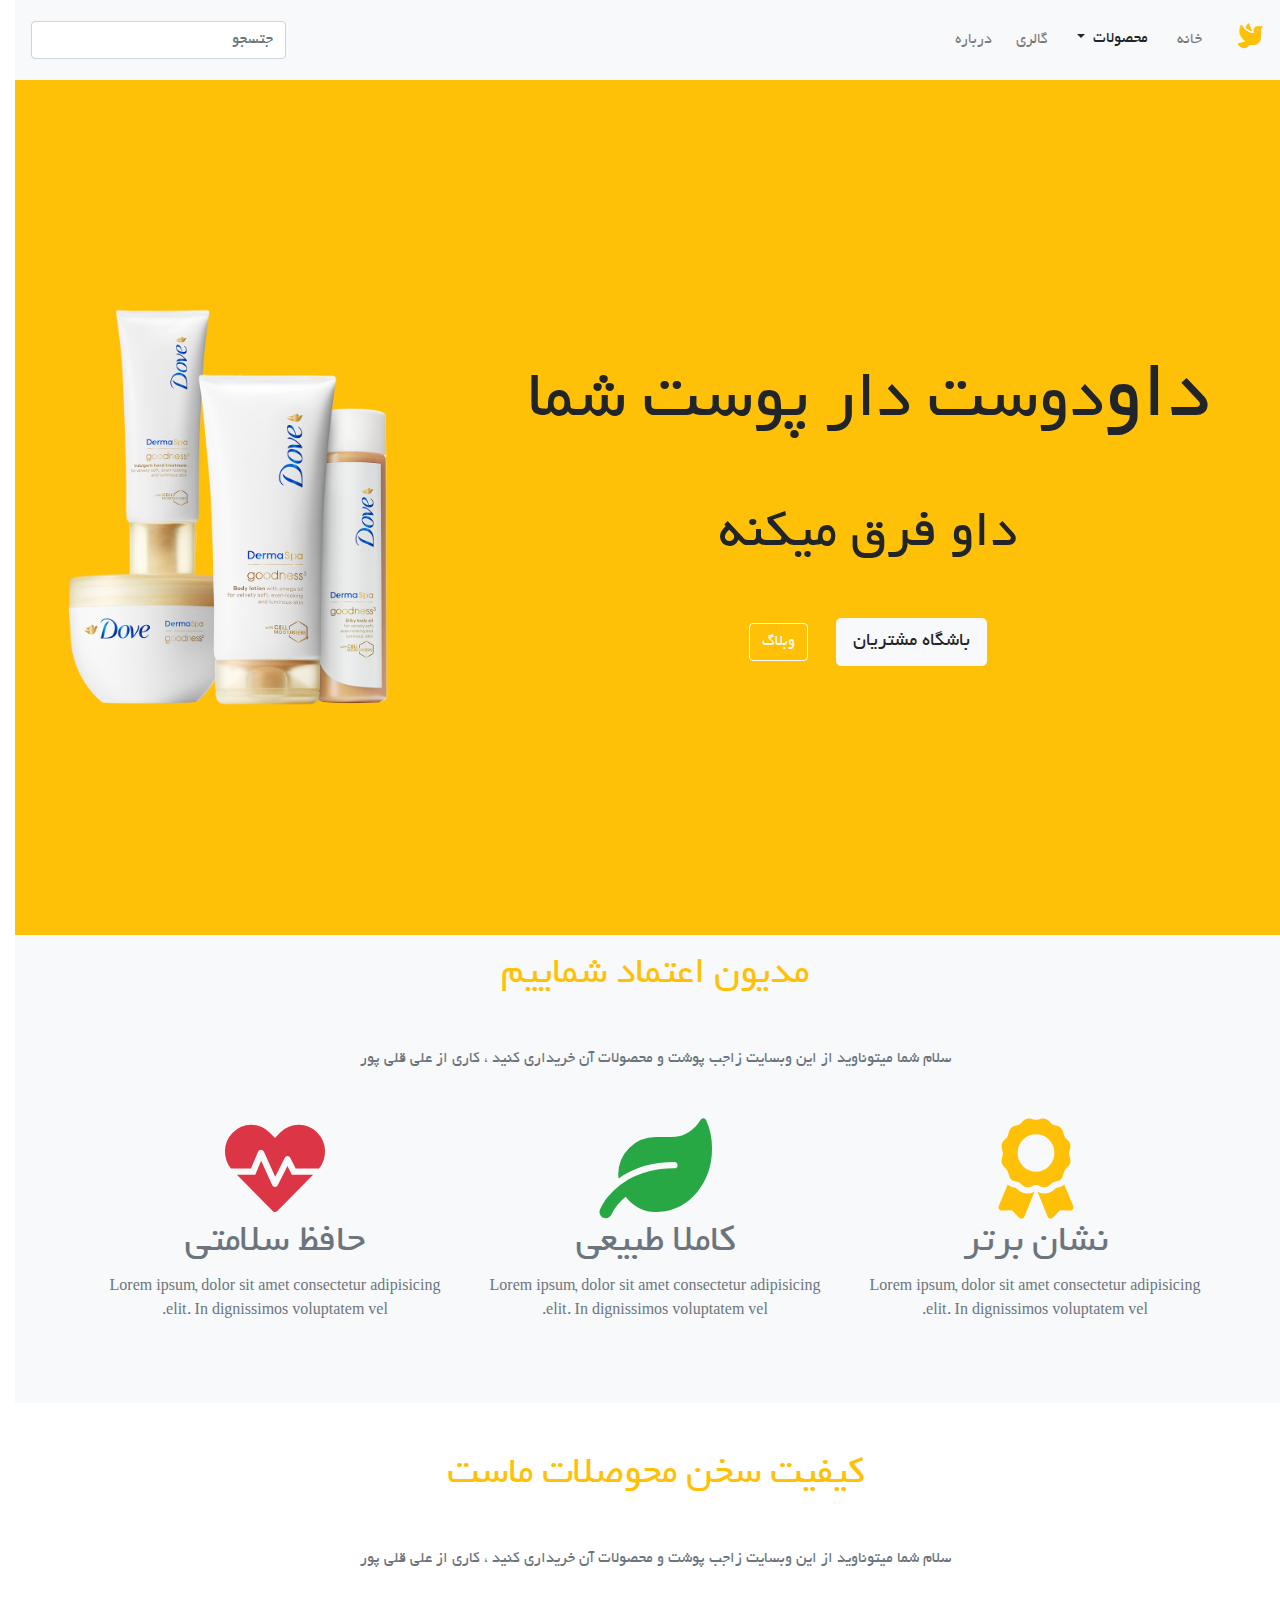
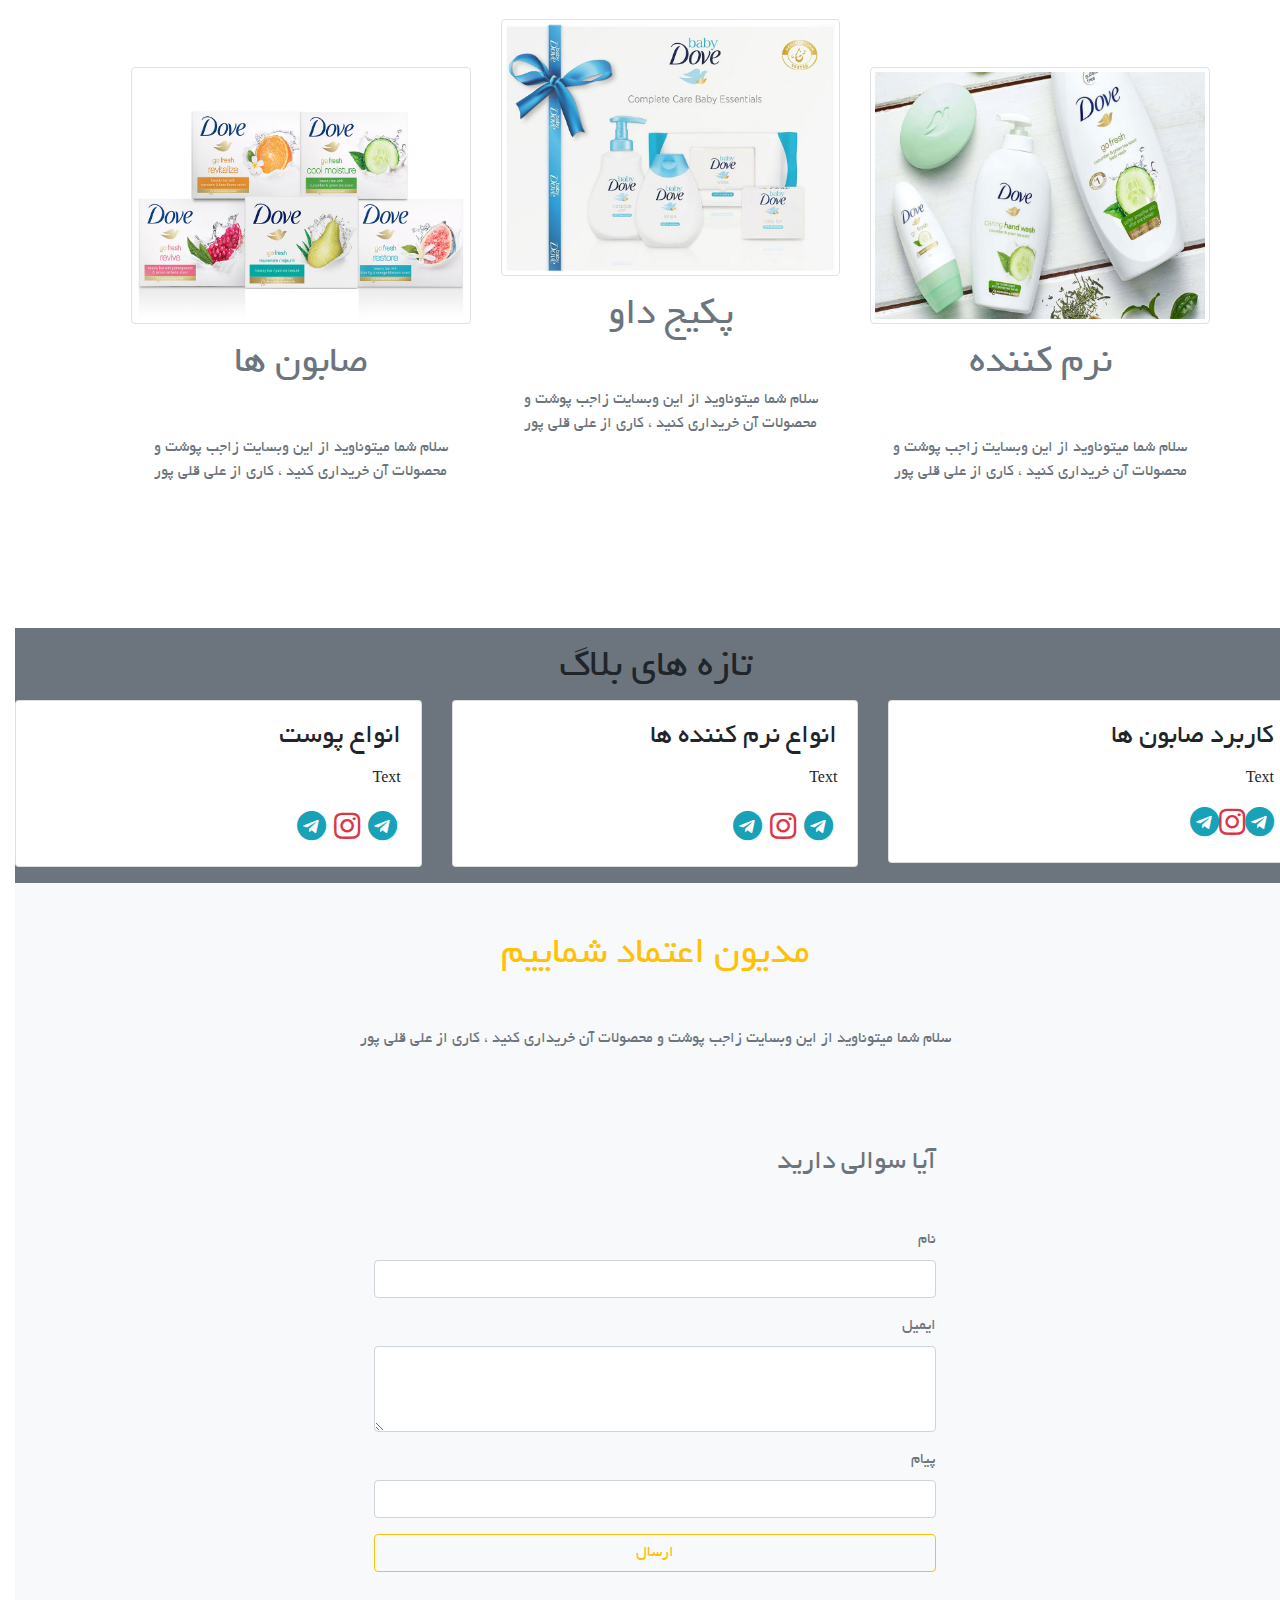
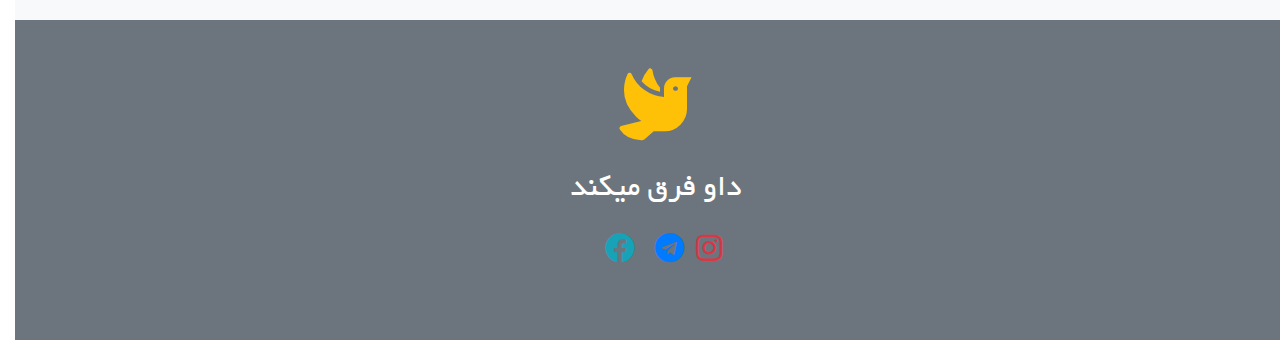
<file: index.html>
<!DOCTYPE html>
<html lang="en">
<head>
    <meta charset="UTF-8">
    <meta name="viewport" content="width=device-width, initial-scale=1.0">
    <title>Dove project bootstrap</title>
    <link rel="stylesheet" href="css/bootstrap.min.css">
    <link rel="stylesheet" href="css/bootstrap.rtl.css">
    <link rel="stylesheet" href="css/bootstrap.fa.min.css">
    <link rel="stylesheet" href="css/main.css">
    <link rel="title icon" type="image/png" href="img/logo.png">
    <link
    rel="stylesheet"
    href="https://use.fontawesome.com/releases/v5.13.0/css/all.css"
  />
</head>
<body dir="rtl">
<!-- Navbar -->
 <nav style="height: ; background-color: #f0f8ff;" class="navbar navbar-expand-lg navbar-light position-sticky sticky-top bg-light">
    <button class="navbar-toggler" data-toggle="collapse" data-target="#navme">
        <span class="navbar-toggler-icon"></span>
    </button>
<a href="" class="navbar-brand text-warning ml-3">
    <i class="fas fa-dove" style="font-size: 25px;"></i>
</a>
<div class="collapse navbar-collapse" id="navme">
    <ul class="navbar-nav d-flex flex-row m-2 list-unstyled">
        <li class="nav-item p-1">
            <a href="" class="nav-link">خانه</a>
        </li>
        <li class="nav-item p-1" >
         <div class="dropdown">
           <button class="btn  dropdown-toggle" type="button" id="dropdownMenuButton" data-bs-toggle="dropdown">
             محصولات
           </button>
           <ul  dir="rtl" class="dropdown-menu" aria-labelledby="dropdownMenuButton">
             <li><a class="dropdown-item text-right" href="#">مرطوب کننده</a></li>
             <li><a class="dropdown-item text-right" href="#">صابون</a></li>
             <li><a class="dropdown-item text-right" href="#">پک داو</a></li>
           </ul>
         </div>
        </li>
        <li class="nav-item p-1">
            <a href="" class="nav-link">گالری</a>
        </li>
        <li class="nav-item p-1">
            <a href="" class="nav-link">درباره</a>
        </li>
    </ul>
    <form class="form-inline mr-auto">
        <div class="form-group">
            <label for=""></label>
            <input type="text" name="" id="" class="form-control" placeholder="جتسجو" aria-describedby="helpId">
            
        </div>
    </form>

</div>
 </nav>
<!-- banner -->
 <section>
<div class="container-fluid">
    <div class="row bg-warning align-items-center" style="height:95vh;">
<div class="col-md-6 col-lg-8 text-center">
    <h1 class="display-3 tetx-white"><span class="display-2">داو</span>دوست دار پوست شما</h1>
<h2 class="display-4 my-5">داو فرق میکنه</h2>
<a href="" class="btn btn-light btn-lg ml-4">باشگاه مشتریان</a>
<a href="" class="btn btn-outline-light">وبلاگ</a>
</div>
<div class="col-md-6 col-lg-4">
    <img src="img/products.png" alt="" class="img-fluid d-none d-md-block">
    
        </div>

    </div>
 
 </section>
<!-- feachers -->
 <section class="bg-light py-3">
    <div class="container">
<div class="text-center">
    <h1 class="text-warning">مدیون اعتماد شماییم</h1>
    <p class="text-muted my-5">سلام شما میتوناوید از این وبسایت زاجب پوشت و محصولات آن خریداری کنید ، کاری از علی قلی پور</p>
</div>
<div class="row my-5 text-center">
    <div class="col-lg-4">
        <i class="fas fa-award text-warning" style="font-size: 100px;"></i>
        <h1 class="text-secondary">نشان برتر</h1>
        <p class="text-muted">Lorem ipsum, dolor sit amet consectetur adipisicing elit. In dignissimos voluptatem vel.</p>
    </div>
    <div class="col-lg-4">
        <i class="fas fa-leaf text-success" style="font-size: 100px;"></i>
        <h1 class="text-secondary">کاملا طبیعی </h1>
        <p class="text-muted">Lorem ipsum, dolor sit amet consectetur adipisicing elit. In dignissimos voluptatem vel.</p>
    </div>
    <div class="col-lg-4">
        <i class="fas fa-heartbeat text-danger" style="font-size: 100px;"></i>
        <h1 class="text-secondary"> حافظ سلامتی</h1>
        <p class="text-muted">Lorem ipsum, dolor sit amet consectetur adipisicing elit. In dignissimos voluptatem vel.</p>
    </div>
</div>

    </div>

 </section>
<!-- products -->
<section class="py-5">
    <div class="container">
        <div class="text-center">
            <h1 class="text-warning">کیفیت سخن محوصلات ماست</h1>
            <p class="text-muted my-5">سلام شما میتوناوید از این وبسایت زاجب پوشت و محصولات آن خریداری کنید ، کاری از علی قلی پور</p>
<div class="row my-5 ml-3 text-center">
<div class="col-lg-4 mt-lg-5">
    <img src="img/p1.jpg" class="img-thumbnail" alt="">
    <h1 class="my-3 text-secondary">نرم کننده</h1>
    <p class="text-muted my-5">سلام شما میتوناوید از این وبسایت زاجب پوشت و محصولات آن خریداری کنید ، کاری از علی قلی پور</p>

</div>
<div class="col-lg-4">
    <img src="img/p2.jpg" class="img-thumbnail" alt="">
    <h1 class="my-3 text-secondary">پکیج داو </h1>
    <p class="text-muted my-5">سلام شما میتوناوید از این وبسایت زاجب پوشت و محصولات آن خریداری کنید ، کاری از علی قلی پور</p>

</div>
<div class="col-lg-4 mt-5">
    <img src="img/p3.jpg" class="img-thumbnail" alt="">
    <h1 class="my-3 text-secondary"> صابون ها</h1>
    <p class="text-muted my-5">سلام شما میتوناوید از این وبسایت زاجب پوشت و محصولات آن خریداری کنید ، کاری از علی قلی پور</p>

</div>
</div>
    </div>
</section> 
 <!-- weblog -->
<section class="bg-secondary py-3">
    <h1 class="text-center">تازه های بلاگ</h1>
    <div class="row">
      <div class="col-lg-4">
        <div class="card">
          <div class="card-body">
            <h3 class="card-title">کاربرد صابون ها</h3>
            <p class="card-text">Text</p>
            <div class="text-right d-flex flex-row ">
                <a href="">
                    <i class="fab fa-telegram text-info" style="font-size: 30px;"></i>
                </a>
            <a href="">
                <i class="fab fa-instagram text-danger " style="font-size: 30px;"></i>
            </a>
        <a href="">
            <i class="fab fa-telegram text-info " style="font-size: 30px;"></i>
        </a>
  </div>
          </div>
        </div>
      </div>
      <div class="col-lg-4">
        <div class="card">
          <div class="card-body">
            <h3 class="card-title">انواع نرم کننده ها</h3>
            <p class="card-text">Text</p>
            <div class="text-right d-flex flex-row ">
                <a href="">
                    <i class="fab fa-telegram text-info m-1" style="font-size: 30px;"></i>
                </a>
            <a href="">
                <i class="fab fa-instagram text-danger m-1" style="font-size: 30px;"></i>
            </a>
        <a href="">
            <i class="fab fa-telegram text-info m-1" style="font-size: 30px;"></i>
        </a>
  </div>
          </div>
        </div>
      </div>
      <div class="col-lg-4">
        <div class="card">
          <div class="card-body">
            <h3 class="card-title">انواع پوست</h3>
            <p class="card-text">Text</p>
            <div class="text-right d-flex flex-row ">
                <a href="">
                    <i class="fab fa-telegram text-info m-1" style="font-size: 30px;"></i>
                </a>
            <a href="">
                <i class="fab fa-instagram text-danger m-1" style="font-size: 30px;"></i>
            </a>
        <a href="">
            <i class="fab fa-telegram text-info m-1" style="font-size: 30px;"></i>
        </a>
  </div>
         
          </div>
        </div>
      </div>
    </div>
</section> 
 <!-- contact -->
  <section class="bg-light p-5">
<div class="container-fluid justify-content-center">
    <div class="text-center">
        <h1 class="text-warning">مدیون اعتماد شماییم</h1>
        <p class="text-muted my-5">سلام شما میتوناوید از این وبسایت زاجب پوشت و محصولات آن خریداری کنید ، کاری از علی قلی پور</p>
    </div>
    <div class="row justify-content-center">
        <div class="col-lg-6 ">
            <h3 class="text-secondary my-5">آیا سوالی دارید</h3>
            <form action="" class="text-muted">
                <div class="form-group">
                    <label for="name">نام</label>
                    <input type="text" class="form-control">
                </div>
                <div class="form-group">
                <label for="email">ایمیل</label>
                <textarea name="" class="form-control" rows="3" id=""></textarea>
            </div>
            <div class="form-group">
            <label for="meesage">پیام</label>
            <input type="text" class="form-control">
        </div>
        <button class="btn btn-block btn-outline-warning">ارسال</button>
            </form>
        </div>
    </div>
</div> 
 </section>
  <!-- contact -->
   <!-- footer -->

<footer class="bg-secondary py-5">
    <div class="container text-capitalize text-center">
        <h1 class="display-3 ">
            <a href="" class="text-warning">
                <i class="fas fa-dove"></i>
            </a> 
        </h1>
            <h2 class="text-white">داو فرق میکند</h2>
            <div class="my-3 p-2 g-5">
              <a href="">
                <i class="fab fa-instagram text-danger ml-2" style="font-size: 30px;" ></i>
              </a>
              <a href="">
                <i class="fab fa-telegram text-primary ml-3" style="font-size: 30px;" ></i>
              </a>
              <a href="">
                <i class="fab fa-facebook text-info ml-3" style="font-size: 30px;" ></i>
              </a>
            </div>
    </div>
</footer>



      <!-- footer -->

  <script src="js/jquery-3.7.1.slim.min.js"></script>
    <script src="js/bootstrap.bundle.min.js"></script>
</body>
</html>
</file>
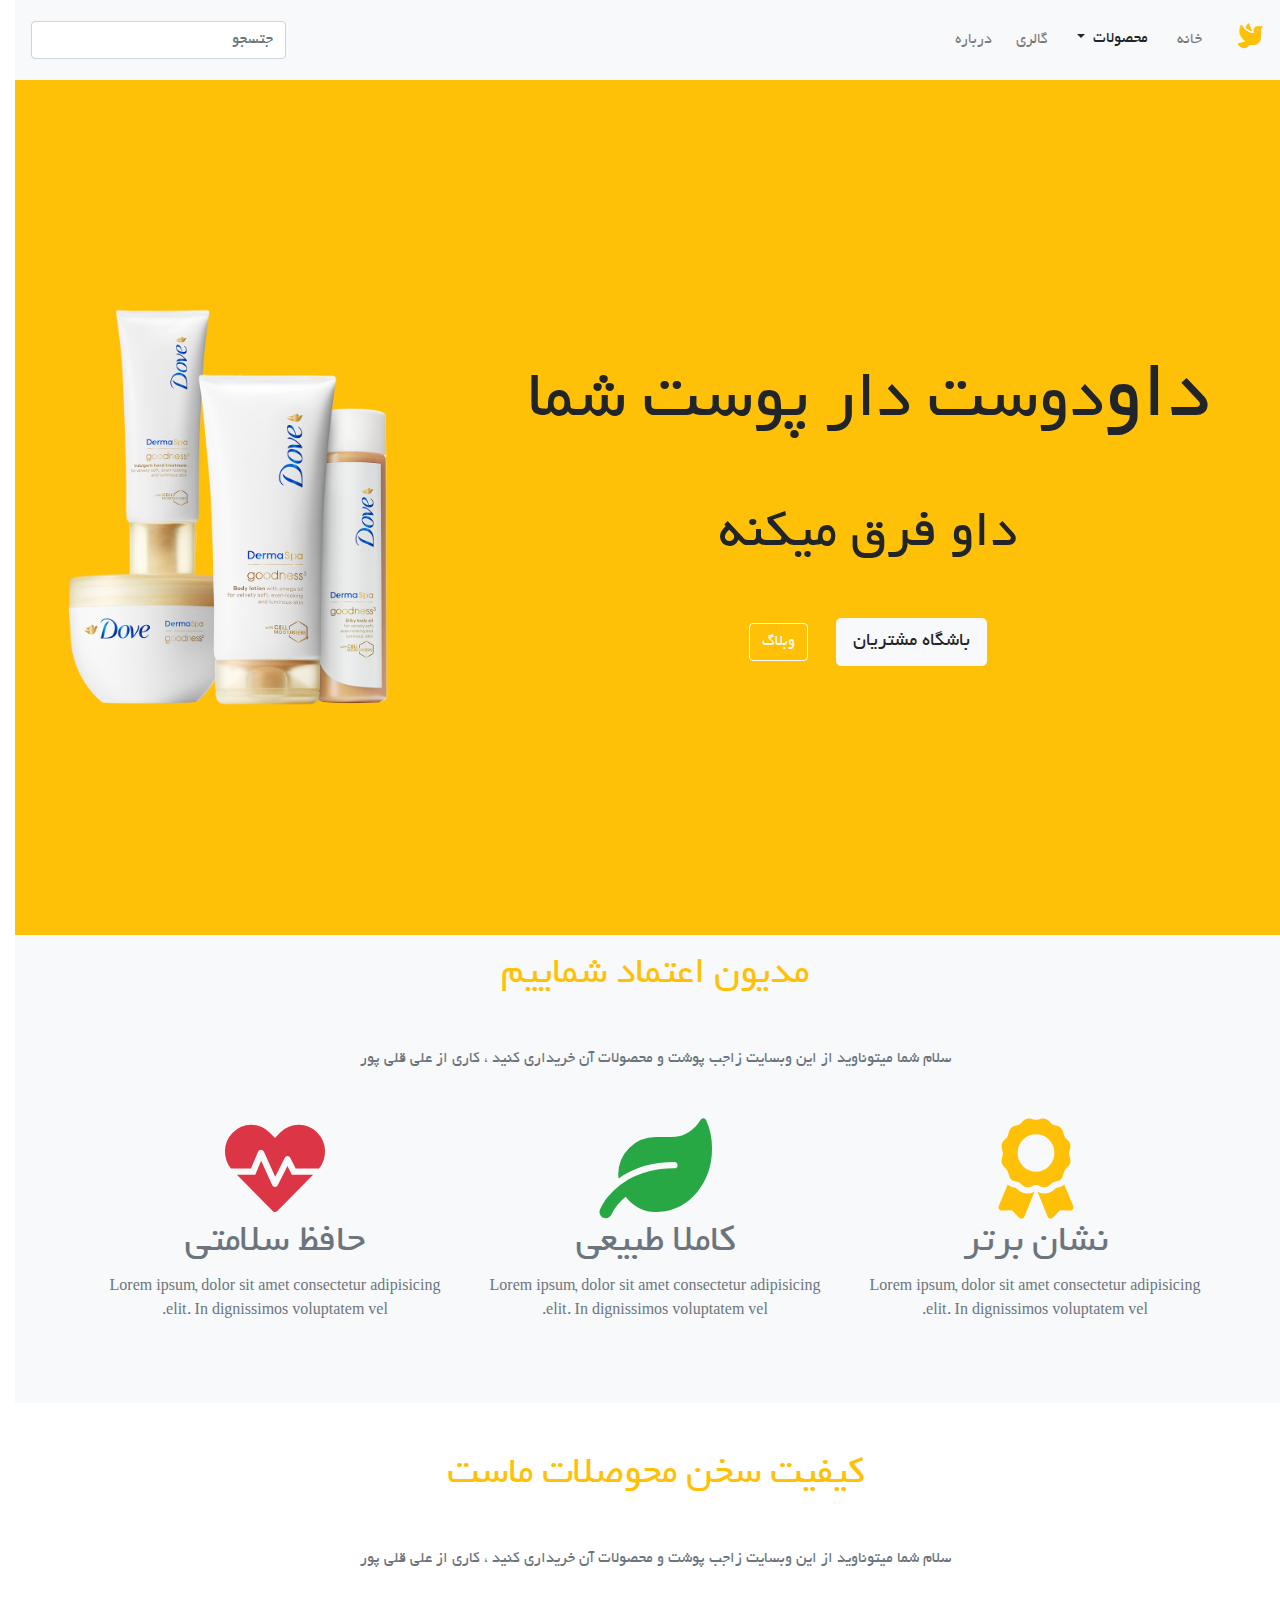
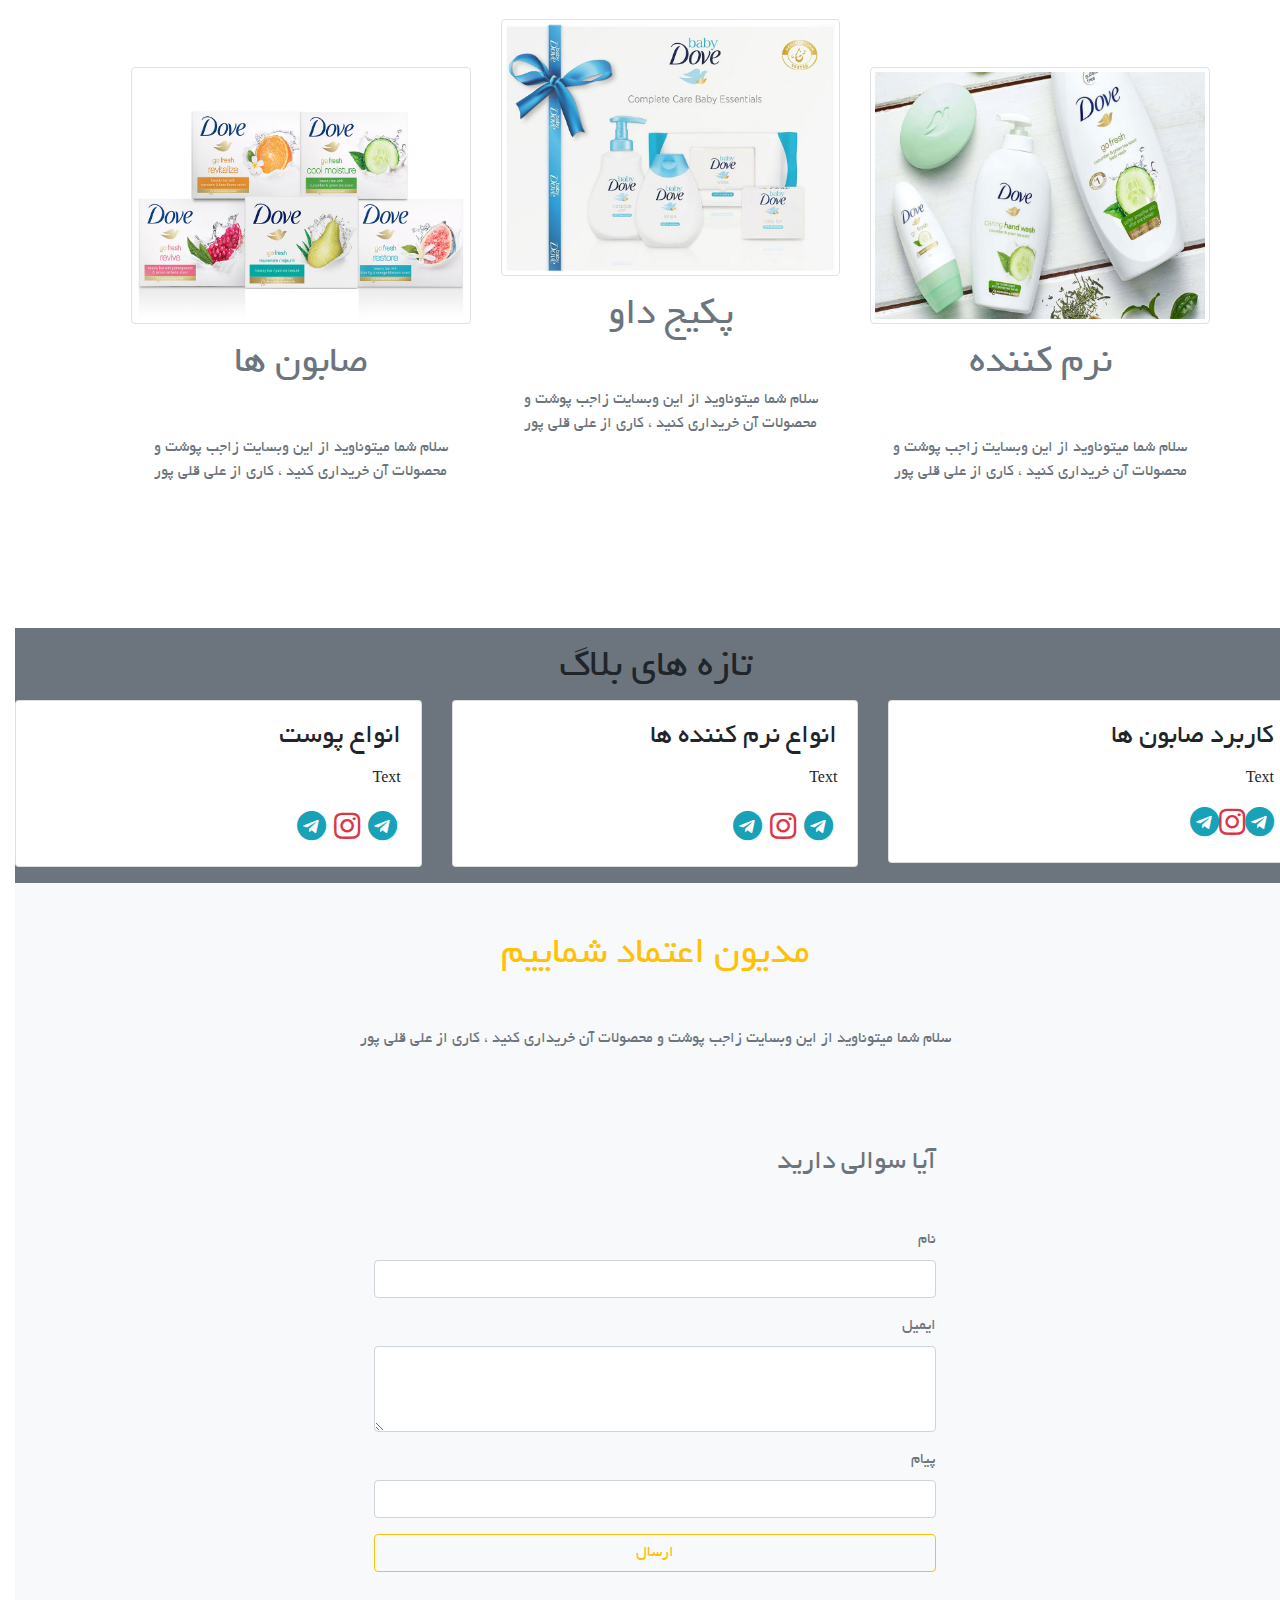
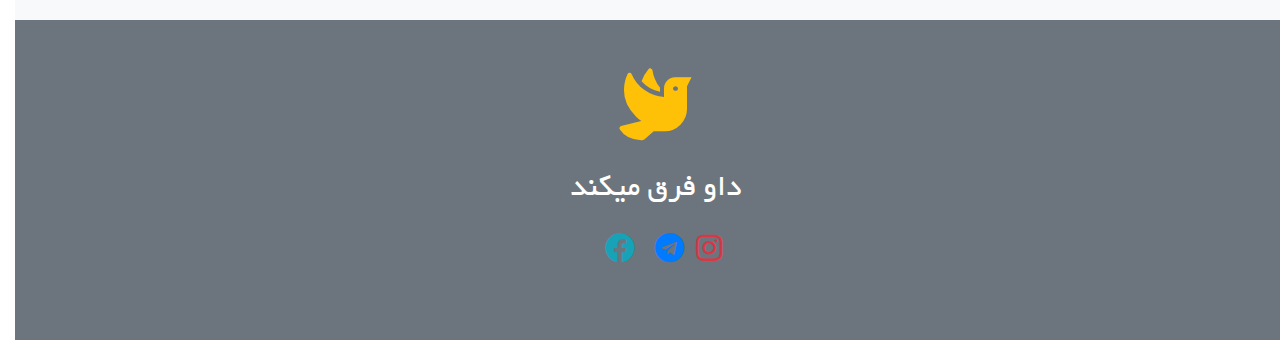
<file: dove.html>
<!DOCTYPE html>
<html lang="en">
<head>
    <meta charset="UTF-8">
    <meta name="viewport" content="width=device-width, initial-scale=1.0">
    <title>Dove project bootstrap</title>
    <link rel="stylesheet" href="css/bootstrap.min.css">
    <link rel="stylesheet" href="css/bootstrap.rtl.css">
    <link rel="stylesheet" href="css/bootstrap.fa.min.css">
    <link rel="stylesheet" href="css/main.css">
    <link rel="title icon" type="image/png" href="img/logo.png">
    <link
    rel="stylesheet"
    href="https://use.fontawesome.com/releases/v5.13.0/css/all.css"
  />
</head>
<body dir="rtl">
<!-- Navbar -->
 <nav style="height: ; background-color: #f0f8ff;" class="navbar navbar-expand-lg navbar-light position-sticky sticky-top bg-light">
    <button class="navbar-toggler" data-toggle="collapse" data-target="#navme">
        <span class="navbar-toggler-icon"></span>
    </button>
<a href="" class="navbar-brand text-warning ml-3">
    <i class="fas fa-dove" style="font-size: 25px;"></i>
</a>
<div class="collapse navbar-collapse" id="navme">
    <ul class="navbar-nav d-flex flex-row m-2 list-unstyled">
        <li class="nav-item p-1">
            <a href="" class="nav-link">خانه</a>
        </li>
        <li class="nav-item p-1" >
         <div class="dropdown">
           <button class="btn  dropdown-toggle" type="button" id="dropdownMenuButton" data-bs-toggle="dropdown">
             محصولات
           </button>
           <ul  dir="rtl" class="dropdown-menu" aria-labelledby="dropdownMenuButton">
             <li><a class="dropdown-item text-right" href="#">مرطوب کننده</a></li>
             <li><a class="dropdown-item text-right" href="#">صابون</a></li>
             <li><a class="dropdown-item text-right" href="#">پک داو</a></li>
           </ul>
         </div>
        </li>
        <li class="nav-item p-1">
            <a href="" class="nav-link">گالری</a>
        </li>
        <li class="nav-item p-1">
            <a href="" class="nav-link">درباره</a>
        </li>
    </ul>
    <form class="form-inline mr-auto">
        <div class="form-group">
            <label for=""></label>
            <input type="text" name="" id="" class="form-control" placeholder="جتسجو" aria-describedby="helpId">
            
        </div>
    </form>

</div>
 </nav>
<!-- banner -->
 <section>
<div class="container-fluid">
    <div class="row bg-warning align-items-center" style="height:95vh;">
<div class="col-md-6 col-lg-8 text-center">
    <h1 class="display-3 tetx-white"><span class="display-2">داو</span>دوست دار پوست شما</h1>
<h2 class="display-4 my-5">داو فرق میکنه</h2>
<a href="" class="btn btn-light btn-lg ml-4">باشگاه مشتریان</a>
<a href="" class="btn btn-outline-light">وبلاگ</a>
</div>
<div class="col-md-6 col-lg-4">
    <img src="img/products.png" alt="" class="img-fluid d-none d-md-block">
    
        </div>

    </div>
 
 </section>
<!-- feachers -->
 <section class="bg-light py-3">
    <div class="container">
<div class="text-center">
    <h1 class="text-warning">مدیون اعتماد شماییم</h1>
    <p class="text-muted my-5">سلام شما میتوناوید از این وبسایت زاجب پوشت و محصولات آن خریداری کنید ، کاری از علی قلی پور</p>
</div>
<div class="row my-5 text-center">
    <div class="col-lg-4">
        <i class="fas fa-award text-warning" style="font-size: 100px;"></i>
        <h1 class="text-secondary">نشان برتر</h1>
        <p class="text-muted">Lorem ipsum, dolor sit amet consectetur adipisicing elit. In dignissimos voluptatem vel.</p>
    </div>
    <div class="col-lg-4">
        <i class="fas fa-leaf text-success" style="font-size: 100px;"></i>
        <h1 class="text-secondary">کاملا طبیعی </h1>
        <p class="text-muted">Lorem ipsum, dolor sit amet consectetur adipisicing elit. In dignissimos voluptatem vel.</p>
    </div>
    <div class="col-lg-4">
        <i class="fas fa-heartbeat text-danger" style="font-size: 100px;"></i>
        <h1 class="text-secondary"> حافظ سلامتی</h1>
        <p class="text-muted">Lorem ipsum, dolor sit amet consectetur adipisicing elit. In dignissimos voluptatem vel.</p>
    </div>
</div>

    </div>

 </section>
<!-- products -->
<section class="py-5">
    <div class="container">
        <div class="text-center">
            <h1 class="text-warning">کیفیت سخن محوصلات ماست</h1>
            <p class="text-muted my-5">سلام شما میتوناوید از این وبسایت زاجب پوشت و محصولات آن خریداری کنید ، کاری از علی قلی پور</p>
<div class="row my-5 ml-3 text-center">
<div class="col-lg-4 mt-lg-5">
    <img src="img/p1.jpg" class="img-thumbnail" alt="">
    <h1 class="my-3 text-secondary">نرم کننده</h1>
    <p class="text-muted my-5">سلام شما میتوناوید از این وبسایت زاجب پوشت و محصولات آن خریداری کنید ، کاری از علی قلی پور</p>

</div>
<div class="col-lg-4">
    <img src="img/p2.jpg" class="img-thumbnail" alt="">
    <h1 class="my-3 text-secondary">پکیج داو </h1>
    <p class="text-muted my-5">سلام شما میتوناوید از این وبسایت زاجب پوشت و محصولات آن خریداری کنید ، کاری از علی قلی پور</p>

</div>
<div class="col-lg-4 mt-5">
    <img src="img/p3.jpg" class="img-thumbnail" alt="">
    <h1 class="my-3 text-secondary"> صابون ها</h1>
    <p class="text-muted my-5">سلام شما میتوناوید از این وبسایت زاجب پوشت و محصولات آن خریداری کنید ، کاری از علی قلی پور</p>

</div>
</div>
    </div>
</section> 
 <!-- weblog -->
<section class="bg-secondary py-3">
    <h1 class="text-center">تازه های بلاگ</h1>
    <div class="row">
      <div class="col-lg-4">
        <div class="card">
          <div class="card-body">
            <h3 class="card-title">کاربرد صابون ها</h3>
            <p class="card-text">Text</p>
            <div class="text-right d-flex flex-row ">
                <a href="">
                    <i class="fab fa-telegram text-info" style="font-size: 30px;"></i>
                </a>
            <a href="">
                <i class="fab fa-instagram text-danger " style="font-size: 30px;"></i>
            </a>
        <a href="">
            <i class="fab fa-telegram text-info " style="font-size: 30px;"></i>
        </a>
  </div>
          </div>
        </div>
      </div>
      <div class="col-lg-4">
        <div class="card">
          <div class="card-body">
            <h3 class="card-title">انواع نرم کننده ها</h3>
            <p class="card-text">Text</p>
            <div class="text-right d-flex flex-row ">
                <a href="">
                    <i class="fab fa-telegram text-info m-1" style="font-size: 30px;"></i>
                </a>
            <a href="">
                <i class="fab fa-instagram text-danger m-1" style="font-size: 30px;"></i>
            </a>
        <a href="">
            <i class="fab fa-telegram text-info m-1" style="font-size: 30px;"></i>
        </a>
  </div>
          </div>
        </div>
      </div>
      <div class="col-lg-4">
        <div class="card">
          <div class="card-body">
            <h3 class="card-title">انواع پوست</h3>
            <p class="card-text">Text</p>
            <div class="text-right d-flex flex-row ">
                <a href="">
                    <i class="fab fa-telegram text-info m-1" style="font-size: 30px;"></i>
                </a>
            <a href="">
                <i class="fab fa-instagram text-danger m-1" style="font-size: 30px;"></i>
            </a>
        <a href="">
            <i class="fab fa-telegram text-info m-1" style="font-size: 30px;"></i>
        </a>
  </div>
         
          </div>
        </div>
      </div>
    </div>
</section> 
 <!-- contact -->
  <section class="bg-light p-5">
<div class="container-fluid justify-content-center">
    <div class="text-center">
        <h1 class="text-warning">مدیون اعتماد شماییم</h1>
        <p class="text-muted my-5">سلام شما میتوناوید از این وبسایت زاجب پوشت و محصولات آن خریداری کنید ، کاری از علی قلی پور</p>
    </div>
    <div class="row justify-content-center">
        <div class="col-lg-6 ">
            <h3 class="text-secondary my-5">آیا سوالی دارید</h3>
            <form action="" class="text-muted">
                <div class="form-group">
                    <label for="name">نام</label>
                    <input type="text" class="form-control">
                </div>
                <div class="form-group">
                <label for="email">ایمیل</label>
                <textarea name="" class="form-control" rows="3" id=""></textarea>
            </div>
            <div class="form-group">
            <label for="meesage">پیام</label>
            <input type="text" class="form-control">
        </div>
        <button class="btn btn-block btn-outline-warning">ارسال</button>
            </form>
        </div>
    </div>
</div> 
 </section>
  <!-- contact -->
   <!-- footer -->

<footer class="bg-secondary py-5">
    <div class="container text-capitalize text-center">
        <h1 class="display-3 ">
            <a href="" class="text-warning">
                <i class="fas fa-dove"></i>
            </a> 
        </h1>
            <h2 class="text-white">داو فرق میکند</h2>
            <div class="my-3 p-2 g-5">
              <a href="">
                <i class="fab fa-instagram text-danger ml-2" style="font-size: 30px;" ></i>
              </a>
              <a href="">
                <i class="fab fa-telegram text-primary ml-3" style="font-size: 30px;" ></i>
              </a>
              <a href="">
                <i class="fab fa-facebook text-info ml-3" style="font-size: 30px;" ></i>
              </a>
            </div>
    </div>
</footer>



      <!-- footer -->

  <script src="js/jquery-3.7.1.slim.min.js"></script>
    <script src="js/bootstrap.bundle.min.js"></script>
</body>
</html>
</file>
<file: css/main.css>
@font-face {
    font-family: yekan;
    src: url(Yekan.ttf);
}
*{
    font-family: yekan;
}
</file>
